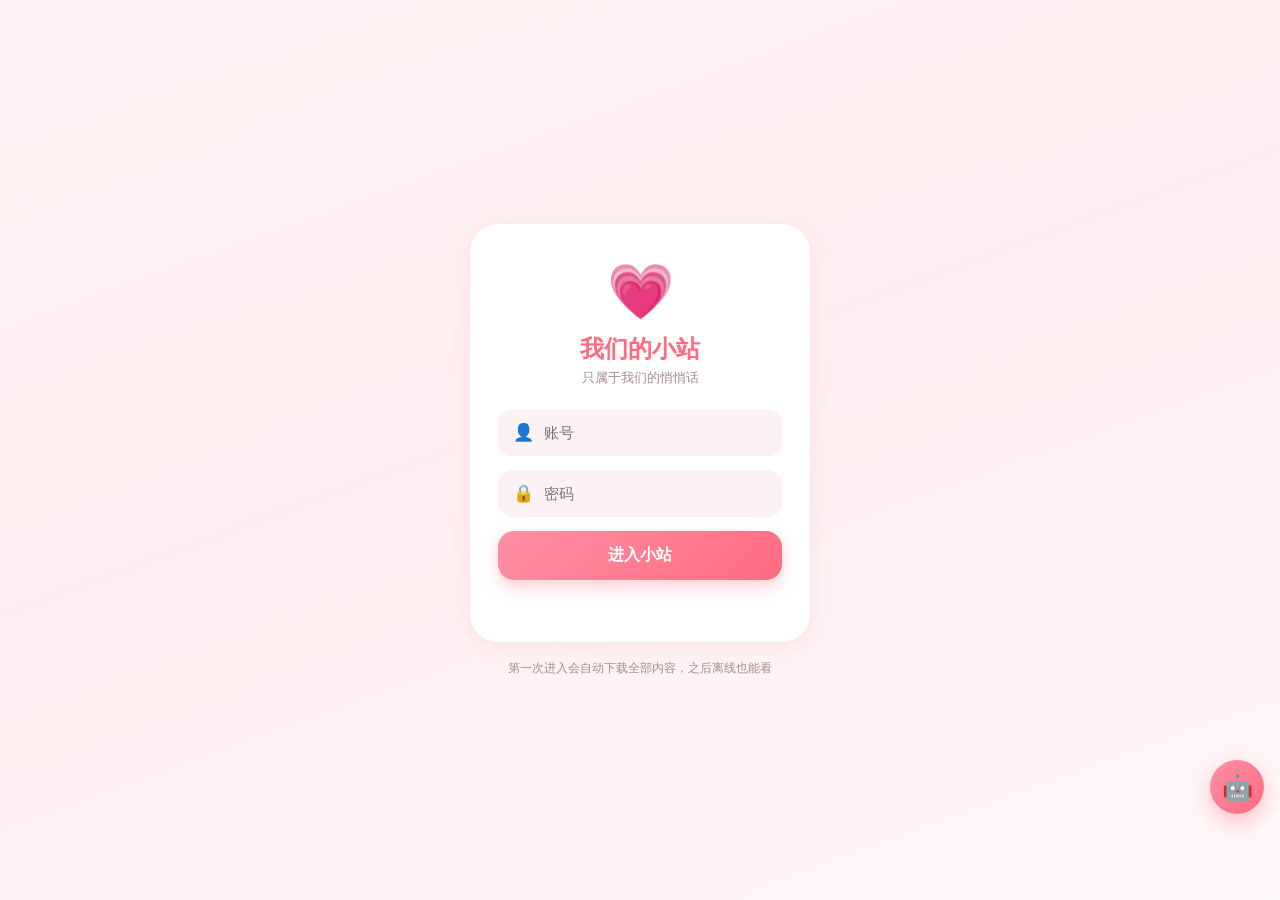
<file: app/index.html>
<!DOCTYPE html>
<html lang="zh-CN">
<head>
<meta charset="UTF-8">
<meta name="viewport" content="width=device-width, initial-scale=1, viewport-fit=cover, user-scalable=no">
<meta name="theme-color" content="#fff5f6">
<title>我们的小站</title>
<link rel="manifest" href="manifest.json">
<link rel="stylesheet" href="style.css">
</head>
<body>
<!-- ===== 登录页 ===== -->
<div id="loginPage" class="page">
  <div class="login-card">
    <div class="login-heart">💗</div>
    <h1>我们的小站</h1>
    <p class="login-sub">只属于我们的悄悄话</p>
    <div class="login-field">
      <span class="field-icon">👤</span>
      <input id="loginUser" type="text" placeholder="账号" autocomplete="username">
    </div>
    <div class="login-field">
      <span class="field-icon">🔒</span>
      <input id="loginPass" type="password" placeholder="密码" autocomplete="current-password">
    </div>
    <button id="loginBtn" class="primary-btn">进入小站</button>
    <p class="login-error" id="loginError"></p>
  </div>
  <p class="login-foot">第一次进入会自动下载全部内容，之后离线也能看</p>
</div>

<!-- ===== 主界面 ===== -->
<div id="mainPage" class="page" hidden>
  <header id="topBar" class="top-bar">
    <div class="top-title" id="topTitle">留言板</div>
    <div class="top-actions">
      <button id="syncBtn" class="icon-btn" title="立即刷新">⟳</button>
    </div>
  </header>

  <main id="content" class="content"></main>

  <nav class="tab-bar" id="tabBar">
    <button class="tab-btn active" data-tab="messages"><span class="tab-icon">💬</span><span>留言</span></button>
    <button class="tab-btn" data-tab="gallery"><span class="tab-icon">📸</span><span>相册</span></button>
    <button class="tab-btn" data-tab="memories"><span class="tab-icon">🌟</span><span>回忆</span></button>
    <button class="tab-btn" data-tab="love"><span class="tab-icon">💗</span><span>爱你</span></button>
    <button class="tab-btn" data-tab="more"><span class="tab-icon">⋯</span><span>更多</span></button>
  </nav>
</div>

<!-- ===== 发留言弹层 ===== -->
<div id="composeLayer" class="layer" hidden>
  <div class="layer-mask" data-close="composeLayer"></div>
  <div class="layer-sheet">
    <div class="sheet-head"><b id="composeTitle">发留言</b><button class="sheet-close" data-close="composeLayer">✕</button></div>
    <textarea id="composeText" class="sheet-text" rows="3" placeholder="想说的话…"></textarea>
    <div class="sheet-media">
      <label class="pick-media">🖼️ 选图<input type="file" id="composeFile" accept="image/*" hidden></label>
      <img id="composePreview" class="sheet-preview" hidden>
    </div>
    <button id="composeSend" class="primary-btn">发送</button>
  </div>
</div>

<!-- ===== AI 悬浮窗 ===== -->
<div id="aiFab" class="ai-fab" title="AI 助手">🤖</div>
<div id="aiPanel" class="ai-panel" hidden>
  <div class="ai-head">
    <b>🤖 小站 AI</b>
    <button id="aiClose" class="sheet-close">✕</button>
  </div>
  <div id="aiMsgs" class="ai-msgs"></div>
  <div class="ai-input-row">
    <input id="aiInput" type="text" placeholder="问我问题，或让我发留言…">
    <button id="aiSend" class="primary-btn ai-send">发送</button>
  </div>
</div>

<script src="app.js"></script>
</body>
</html>
</file>
<file: app/style.css>
/* ===== 我们的小站 PWA — 全新设计（移动优先、顺滑） ===== */
:root {
  --pink: #ff6b81;
  --pink-light: #ffd1d8;
  --pink-bg: #fff5f6;
  --card: #ffffff;
  --text: #3a2a2e;
  --text-soft: #a98a90;
  --shadow: 0 4px 18px rgba(255, 107, 129, 0.12);
}
* { margin: 0; padding: 0; box-sizing: border-box; -webkit-tap-highlight-color: transparent; }
html, body { height: 100%; }
body {
  font-family: -apple-system, "PingFang SC", "Helvetica Neue", "Microsoft YaHei", sans-serif;
  background: linear-gradient(160deg, #fff5f6 0%, #ffeef1 45%, #fff8f9 100%);
  color: var(--text);
  overscroll-behavior: none;
  -webkit-font-smoothing: antialiased;
}
.page { min-height: 100dvh; }
[hidden] { display: none !important; }

/* ===== 登录页 ===== */
#loginPage {
  display: flex; flex-direction: column; align-items: center; justify-content: center;
  padding: 24px; gap: 18px;
}
.login-card {
  width: 100%; max-width: 340px; background: var(--card);
  border-radius: 28px; padding: 36px 28px; text-align: center;
  box-shadow: var(--shadow); animation: rise .5s ease;
}
.login-heart { font-size: 54px; animation: beat 1.6s ease-in-out infinite; }
@keyframes beat { 0%,100%{transform:scale(1)} 25%{transform:scale(1.12)} 60%{transform:scale(1)} }
.login-card h1 { font-size: 24px; margin: 10px 0 4px; color: var(--pink); }
.login-sub { font-size: 13px; color: var(--text-soft); margin-bottom: 22px; }
.login-field {
  display: flex; align-items: center; gap: 10px; background: #fdf2f3;
  border-radius: 14px; padding: 12px 14px; margin-bottom: 14px;
  border: 1.5px solid transparent; transition: border-color .2s;
}
.login-field:focus-within { border-color: var(--pink-light); }
.field-icon { font-size: 17px; }
.login-field input { flex: 1; border: none; background: none; outline: none; font-size: 15px; color: var(--text); }
.primary-btn {
  width: 100%; border: none; border-radius: 16px; padding: 14px;
  background: linear-gradient(135deg, #ff8fa3, #ff6b81); color: #fff;
  font-size: 16px; font-weight: 600; cursor: pointer;
  box-shadow: 0 6px 16px rgba(255, 107, 129, .35);
  transition: transform .15s, opacity .2s;
}
.primary-btn:active { transform: scale(.97); }
.primary-btn:disabled { opacity: .6; }
.login-error { color: #e14b4b; font-size: 13px; min-height: 18px; margin-top: 8px; }
.login-foot { font-size: 12px; color: var(--text-soft); text-align: center; max-width: 300px; }

/* ===== 顶栏 / 底栏 ===== */
.top-bar {
  position: sticky; top: 0; z-index: 30; display: flex; align-items: center; justify-content: space-between;
  padding: calc(14px + env(safe-area-inset-top)) 16px 12px;
  background: linear-gradient(180deg, rgba(255,245,246,.98), rgba(255,245,246,.92));
  backdrop-filter: blur(10px);
}
.top-title { font-size: 18px; font-weight: 700; color: var(--pink); }
.icon-btn {
  border: none; background: var(--card); border-radius: 50%; width: 36px; height: 36px;
  font-size: 16px; color: var(--pink); box-shadow: var(--shadow); cursor: pointer;
}
.icon-btn:active { transform: rotate(180deg); transition: transform .4s; }

.content { padding: 6px 14px calc(88px + env(safe-area-inset-bottom)); max-width: 560px; margin: 0 auto; }
.tab-bar {
  position: fixed; bottom: 0; left: 0; right: 0; z-index: 40;
  display: flex; justify-content: space-around; align-items: center;
  padding: 8px 6px calc(10px + env(safe-area-inset-bottom));
  background: rgba(255,255,255,.96); backdrop-filter: blur(14px);
  border-top: 1px solid #ffe4e8; max-width: 560px; margin: 0 auto;
}
.tab-btn {
  border: none; background: none; display: flex; flex-direction: column; align-items: center; gap: 3px;
  font-size: 10.5px; color: var(--text-soft); padding: 6px 12px; cursor: pointer; min-width: 52px;
  border-radius: 14px; transition: color .2s, transform .15s;
}
.tab-btn:active { transform: scale(.92); }
.tab-btn.active { color: var(--pink); font-weight: 600; }
.tab-icon { font-size: 20px; }

/* ===== 通用卡片 ===== */
.card {
  background: var(--card); border-radius: 18px; padding: 14px; margin-bottom: 12px;
  box-shadow: var(--shadow); animation: rise .35s ease;
}
@keyframes rise { from { opacity: 0; transform: translateY(10px); } to { opacity: 1; transform: none; } }
.card-head { display: flex; align-items: center; gap: 9px; }
.avatar {
  width: 38px; height: 38px; border-radius: 50%; display: flex; align-items: center; justify-content: center;
  font-size: 19px; background: linear-gradient(135deg, #ffe3e8, #ffd1d8); flex-shrink: 0;
}
.card-name { font-size: 14px; font-weight: 600; }
.card-time { font-size: 11px; color: var(--text-soft); margin-top: 1px; }
.card-text { margin-top: 9px; font-size: 14.5px; line-height: 1.6; word-break: break-word; }
.card-media { margin-top: 10px; border-radius: 14px; overflow: hidden; background: #fdf0f2; }
.card-media img, .card-media video { width: 100%; display: block; }
.card-actions { display: flex; align-items: center; gap: 6px; margin-top: 11px; }
.act-btn {
  border: none; background: #fdf0f2; border-radius: 999px; padding: 7px 14px;
  font-size: 12.5px; color: var(--text-soft); display: flex; align-items: center; gap: 5px; cursor: pointer;
  transition: background .2s, transform .15s;
}
.act-btn:active { transform: scale(.94); }
.act-btn.liked { background: #ffe3e8; color: var(--pink); }
.comments { margin-top: 9px; background: #fdf7f8; border-radius: 12px; padding: 8px 11px; font-size: 12.5px; line-height: 1.55; }
.comment-line { margin: 3px 0; word-break: break-word; }
.comment-line b { color: var(--pink); font-weight: 600; }
.comment-time { color: var(--text-soft); font-size: 10.5px; margin-left: 6px; }

/* ===== 九宫格（朋友圈） ===== */
.grid { display: grid; gap: 5px; margin-top: 10px; }
.grid-1 { grid-template-columns: 1fr; }
.grid-2 { grid-template-columns: 1fr 1fr; }
.grid-3 { grid-template-columns: repeat(3, 1fr); }
.grid-cell { border-radius: 10px; overflow: hidden; background: #fdf0f2; aspect-ratio: 1; }
.grid-cell img { width: 100%; height: 100%; object-fit: cover; display: block; }
.grid-cell.video img { position: relative; }
.video-badge {
  position: absolute; right: 8px; bottom: 8px; background: rgba(0,0,0,.45); color: #fff;
  font-size: 11px; padding: 3px 7px; border-radius: 999px; backdrop-filter: blur(4px);
}

/* ===== 空态 / 加载 ===== */
.empty { text-align: center; color: var(--text-soft); font-size: 13.5px; padding: 46px 0; }
.empty .big { font-size: 40px; display: block; margin-bottom: 10px; }
.skeleton { border-radius: 14px; background: linear-gradient(90deg,#fdeef0,#fff,#fdeef0); background-size: 200% 100%; animation: sk 1.3s infinite; height: 70px; margin-bottom: 12px; }
@keyframes sk { to { background-position: -200% 0; } }

/* ===== 弹层 ===== */
.layer { position: fixed; inset: 0; z-index: 60; display: flex; align-items: flex-end; }
.layer-mask { position: absolute; inset: 0; background: rgba(40,20,25,.4); animation: fade .2s; }
@keyframes fade { from { opacity: 0; } }
.layer-sheet {
  position: relative; width: 100%; max-width: 560px; margin: 0 auto; background: var(--card);
  border-radius: 24px 24px 0 0; padding: 18px 18px calc(22px + env(safe-area-inset-bottom));
  animation: sheetUp .3s ease;
}
@keyframes sheetUp { from { transform: translateY(40px); opacity: .6; } }
.sheet-head { display: flex; justify-content: space-between; align-items: center; margin-bottom: 14px; font-size: 16px; }
.sheet-close { border: none; background: #fdf0f2; border-radius: 50%; width: 30px; height: 30px; font-size: 13px; color: var(--text-soft); cursor: pointer; }
.sheet-text {
  width: 100%; border: 1.5px solid #ffe4e8; border-radius: 14px; padding: 12px;
  font-size: 15px; font-family: inherit; resize: none; outline: none; background: #fff;
}
.sheet-text:focus { border-color: var(--pink-light); }
.sheet-media { display: flex; align-items: center; gap: 12px; margin: 12px 0; }
.pick-media {
  background: #fdf0f2; border-radius: 12px; padding: 9px 14px; font-size: 13px; color: var(--pink);
  cursor: pointer; display: inline-flex; align-items: center; gap: 6px;
}
.sheet-preview { width: 64px; height: 64px; object-fit: cover; border-radius: 10px; }

/* ===== AI ===== */
.ai-fab {
  position: fixed; right: 16px; bottom: calc(86px + env(safe-area-inset-bottom)); z-index: 50;
  width: 54px; height: 54px; border-radius: 50%; font-size: 25px;
  background: linear-gradient(135deg, #ff8fa3, #ff6b81); color: #fff;
  display: flex; align-items: center; justify-content: center; box-shadow: 0 8px 20px rgba(255,107,129,.4);
  cursor: pointer; transition: transform .2s; animation: fabIn .5s ease;
}
@keyframes fabIn { from { transform: scale(0); } }
.ai-fab:active { transform: scale(.92); }
.ai-panel {
  position: fixed; right: 14px; bottom: calc(150px + env(safe-area-inset-bottom)); z-index: 55;
  width: min(92vw, 360px); height: 420px; max-height: 60vh; background: var(--card);
  border-radius: 20px; box-shadow: 0 12px 40px rgba(60,30,40,.25);
  display: flex; flex-direction: column; overflow: hidden; animation: sheetUp .25s ease;
}
.ai-head { display: flex; justify-content: space-between; align-items: center; padding: 13px 15px; background: linear-gradient(135deg,#fff0f3,#ffe3e8); font-size: 14.5px; }
.ai-msgs { flex: 1; overflow-y: auto; padding: 12px; display: flex; flex-direction: column; gap: 9px; }
.ai-msg { max-width: 82%; padding: 10px 13px; border-radius: 15px; font-size: 13.5px; line-height: 1.55; white-space: pre-wrap; word-break: break-word; }
.ai-msg.user { align-self: flex-end; background: linear-gradient(135deg,#ff8fa3,#ff6b81); color: #fff; border-bottom-right-radius: 4px; }
.ai-msg.bot { align-self: flex-start; background: #fdf0f2; color: var(--text); border-bottom-left-radius: 4px; }
.ai-msg.sys { align-self: center; font-size: 11px; color: var(--text-soft); background: none; }
.ai-input-row { display: flex; gap: 8px; padding: 10px 12px; border-top: 1px solid #ffe4e8; }
.ai-input-row input {
  flex: 1; border: 1.5px solid #ffe4e8; border-radius: 999px; padding: 10px 14px;
  font-size: 13.5px; outline: none; background: #fff;
}
.ai-send { width: auto; padding: 10px 18px; border-radius: 999px; font-size: 13px; }

/* ===== 更多页 ===== */
.more-item {
  display: flex; align-items: center; justify-content: space-between; padding: 14px 4px;
  border-bottom: 1px solid #fdeef0; cursor: pointer; font-size: 14.5px;
}
.more-item:last-child { border-bottom: none; }
.more-item .m-icon { font-size: 18px; margin-right: 10px; }
.more-item .m-sub { font-size: 11.5px; color: var(--text-soft); margin-top: 2px; }
</file>
